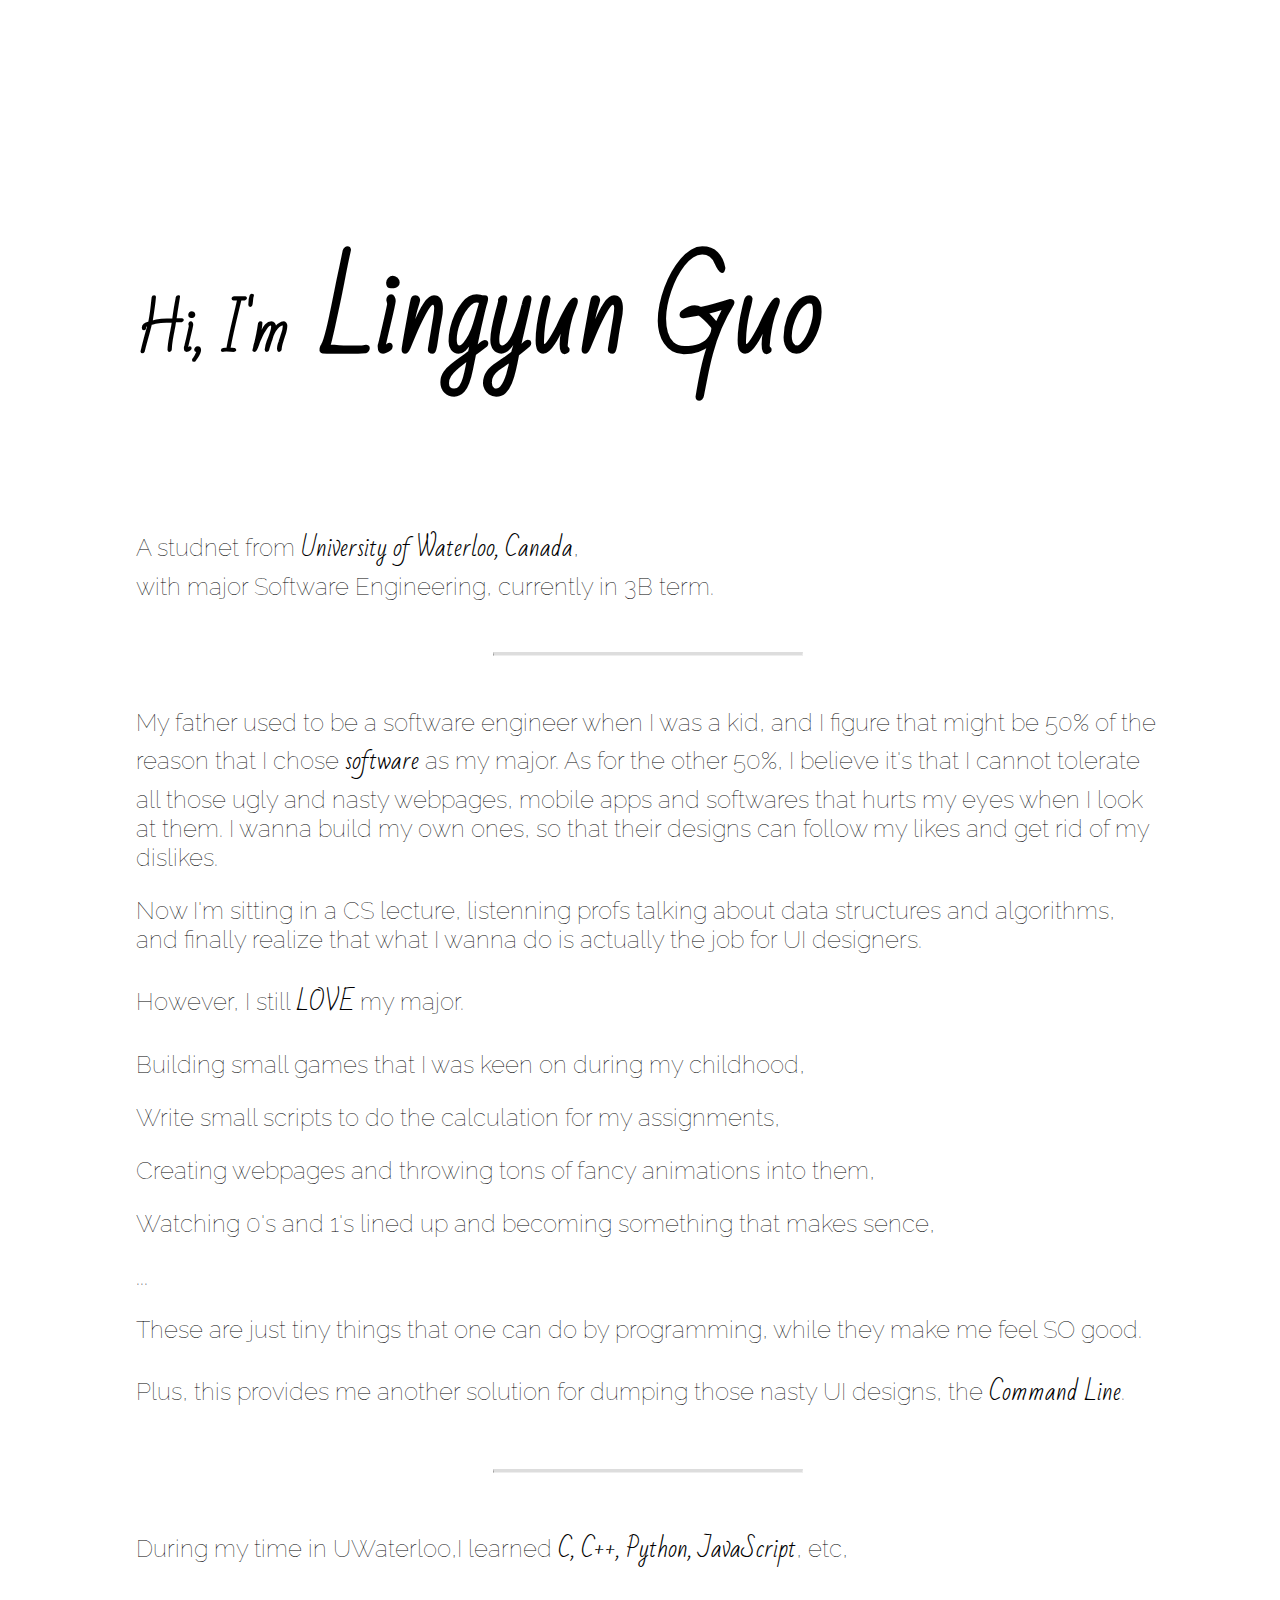
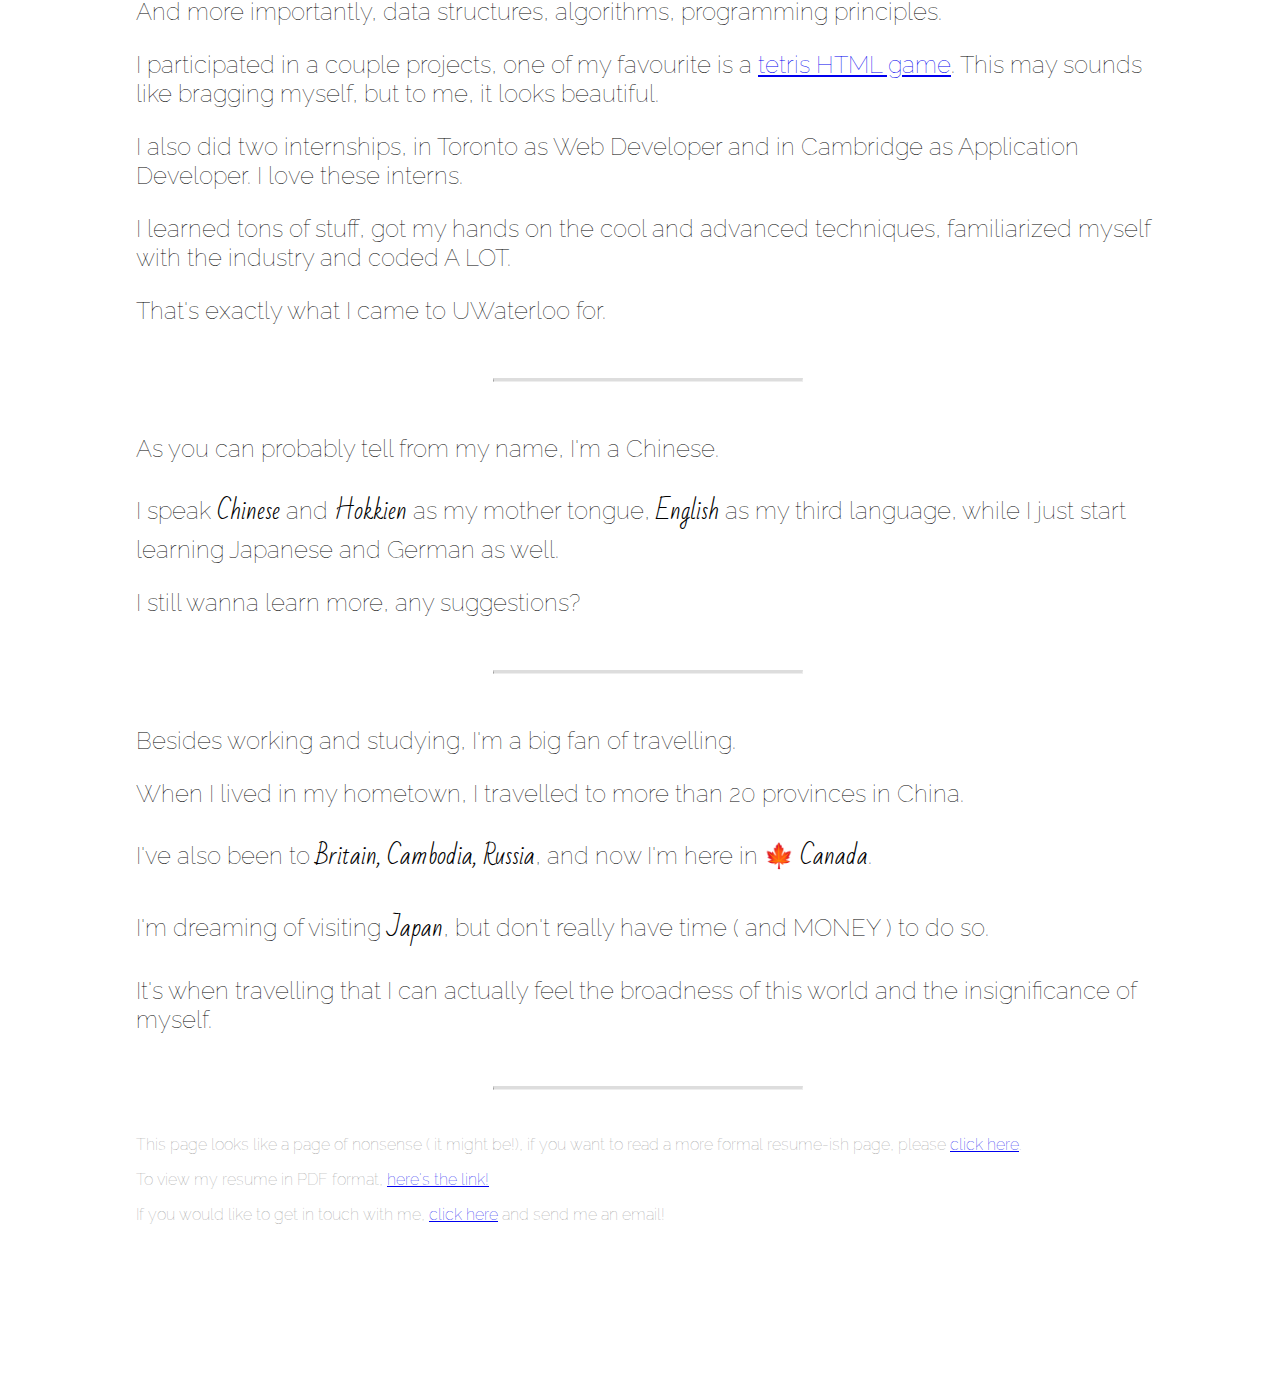
<file: index.html>
<!DOCTYPE html>
<html>

<head>
    <meta charset="UTF-8">
    <meta name="viewport" content="width=device-width, initial-scale=1">
    <title>Lingyun Guo</title>
    <link rel="stylesheet" href="https://maxcdn.bootstrapcdn.com/bootstrap/3.3.6/css/bootstrap.min.css" integrity="sha384-1q8mTJOASx8j1Au+a5WDVnPi2lkFfwwEAa8hDDdjZlpLegxhjVME1fgjWPGmkzs7"
        crossorigin="anonymous">
    <link rel="stylesheet" href="https://maxcdn.bootstrapcdn.com/font-awesome/4.5.0/css/font-awesome.min.css">
    <link href="https://fonts.googleapis.com/css?family=Raleway:400,100" rel="stylesheet" type="text/css">
    <link href="https://fonts.googleapis.com/css?family=Bad+Script" rel="stylesheet" type="text/css">
    <link rel="stylesheet" href="css/index.css" />
</head>

<body>
    <div id="main_text" class="raleWay">
        <h1 id="name" class="badScript"><span>Hi, I'm</span> Lingyun Guo</h1>
        <p>A studnet from <span class="badScript"> University of Waterloo, Canada</span>, <br />with major Software Engineering,
            currently in 3B term.</p><br />
        <hr>
        <div class="subSection">

            <p>My father used to be a software engineer when I was a kid, and I figure that might be 50% of the reason that I chose
                <span class="badScript">software</span> as my major. As for the other 50%, I believe it's that I cannot tolerate
                all those ugly and nasty webpages, mobile apps and softwares that hurts my eyes when I look at them. I wanna
                build my own ones, so that their designs can follow my likes and get rid of my dislikes.</p>
            <p>Now I'm sitting in a CS lecture, listenning profs talking about data structures and algorithms, and finally realize
                that what I wanna do is actually the job for UI designers.</p>
            <p>However, I still <span class="badScript">LOVE</span> my major.</p>
            <p>Building small games that I was keen on during my childhood,</p>
            <p>Write small scripts to do the calculation for my assignments,</p>
            <p>Creating webpages and throwing tons of fancy animations into them,</p>
            <p>Watching 0's and 1's lined up and becoming something that makes sence,</p>
            <p>...</p>
            <p>These are just tiny things that one can do by programming, while they make me feel SO good.</p>
            <p>Plus, this provides me another solution for dumping those nasty UI designs, the <span class="badScript">Command Line</span>.</p>
        </div>
        <hr>
        <div class="subSection">
            <p>During my time in UWaterloo,I learned <span class="badScript">C, C++, Python, JavaScript</span>, etc, </p>
            <p>And more importantly, data structures, algorithms, programming principles.</p>
            <p>I participated in a couple projects, one of my favourite is a <a href="/tetris">tetris HTML game</a>. This may
                sounds like bragging myself, but to me, it looks beautiful.</p>
            <p>I also did two internships, in Toronto as Web Developer and in Cambridge as Application Developer. I love these
                interns. </p>
            <p>I learned tons of stuff, got my hands on the cool and advanced techniques, familiarized myself with the industry
                and coded A LOT.</p>
            <p>That's exactly what I came to UWaterloo for.</p>
        </div>
        <hr>
        <div class="subSection">
            <p>As you can probably tell from my name, I'm a Chinese.</p>
            <p>I speak <span class="badScript">Chinese</span> and <span class="badScript">Hokkien</span> as my mother tongue,
                <span class="badScript">English</span> as my third language, while I just start learning <span class="JP">Japanese</span>                and
                <span class="GER">German</span> as well.</p>
            <p>I still wanna learn more, any suggestions?</p>
        </div>
        <hr>
        <div class="subSection">
            <p>Besides working and studying, I'm a big fan of travelling.</p>
            <p>When I lived in my hometown, I travelled to more than 20 provinces in China.</p>
            <p>I've also been to <span class="badScript">Britain, Cambodia, Russia</span>, and now I'm here in &#127809;
                <span class="badScript">Canada</span>.</p>
            <p>I'm dreaming of visiting <span class="badScript">Japan</span>, but don't really have time ( and MONEY ) to do
                so.
            </p>
            <p>It's when travelling that I can actually feel the broadness of this world and the insignificance of myself.</p>
        </div>
        <hr>
        <div class="subSection small">
            <p>This page looks like a page of nonsense ( it might be!), if you want to read a more formal resume-ish page, please
                <a href="./resume.html">click here</a>.</p>
            <p>To view my resume in PDF format, <a href="./img/resume.pdf">here's the link!</a></p>
            <p>If you would like to get in touch with me, <a href="mailto:l35guo@uwaterloo.ca?Subject=Mail%20From%20Your%20Personal%20Website">click here</a>                and send me an email!</p>
        </div>

    </div>
    <script src="https://code.jquery.com/jquery-2.2.3.min.js" integrity="sha256-a23g1Nt4dtEYOj7bR+vTu7+T8VP13humZFBJNIYoEJo="
        crossorigin="anonymous"></script>
    <script type="text/javascript" src="js/index.js"></script>
    <script src="https://maxcdn.bootstrapcdn.com/bootstrap/3.3.6/js/bootstrap.min.js" integrity="sha384-0mSbJDEHialfmuBBQP6A4Qrprq5OVfW37PRR3j5ELqxss1yVqOtnepnHVP9aJ7xS"
        crossorigin="anonymous"></script>
</body>

</html>
</file>
<file: css/index.css>
.text_center {
    text-align: center;
}
body {
    width: 100%;
}
p {
    font-size: 24px;
}
hr {
    width: 30%;
    border-top: 3px solid #ddd;
}
#main_text {
    width: 80%;
    margin-left: 10%;
    padding: 10% 0;
}
h1 {
    font-size: 108px;
    padding-bottom: 30px;
}
h3 {
    padding-bottom: 20px;
}
#name span {
    font-size: 56px;
}
.badScript {
    font-family: 'Bad Script', cursive;
}
.raleWay {
    font-family: 'Raleway', sans-serif;
    font-weight: 100;
}
.subSection {
    padding: 2% 0;
}
.small p {
    font-size: 16px;
    color: #999;
}
</file>
